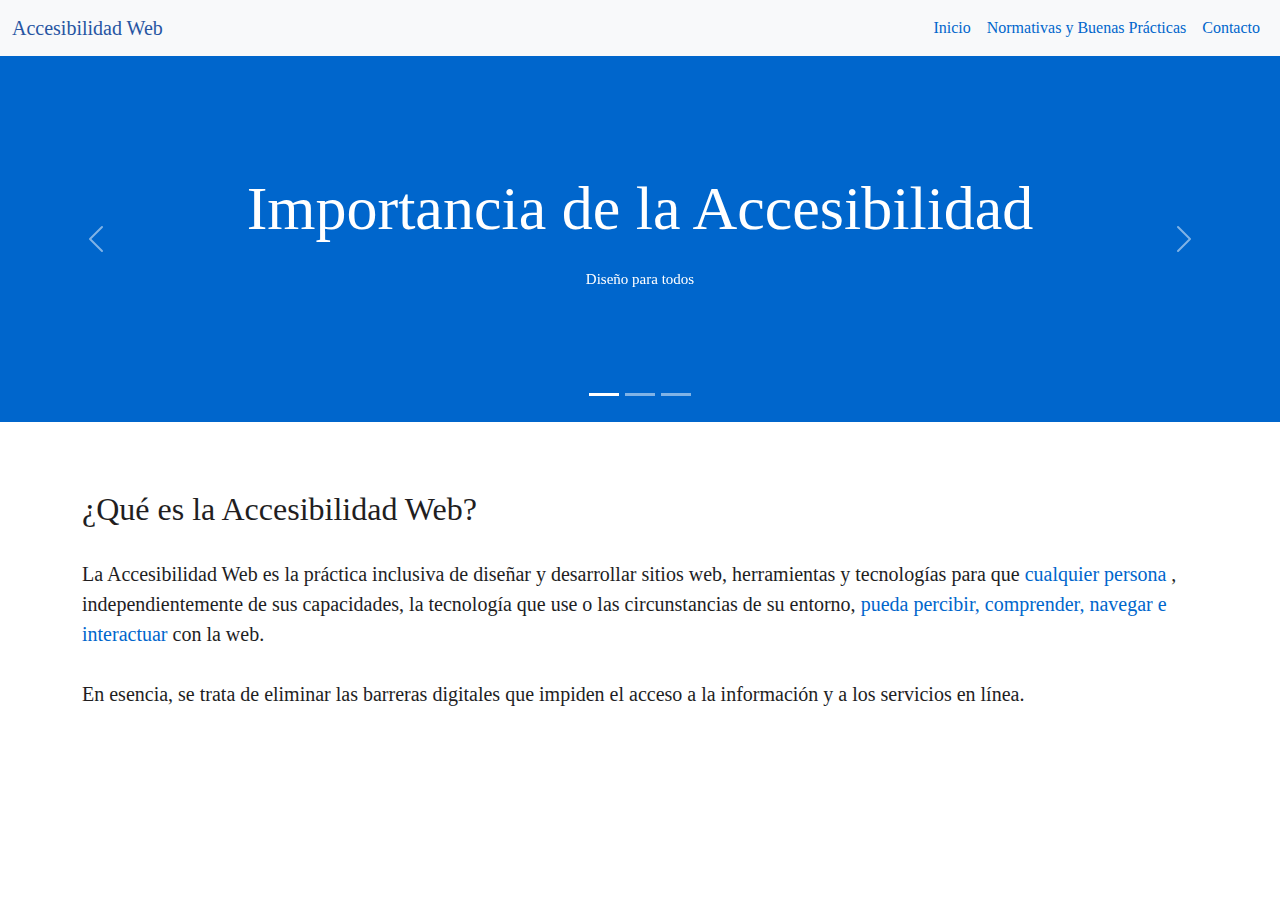
<file: index.html>
<!DOCTYPE html>
<html lang="es">
<head>
    <meta charset="UTF-8">
    <meta name="viewport" content="width=device-width, initial-scale=1.0">
    <link href="https://cdn.jsdelivr.net/npm/bootstrap@5.3.3/dist/css/bootstrap.min.css" rel="stylesheet" integrity="sha384-QWTKZyjpPEjISv5WaRU9OFeRpok6YctnYmDr5pNlyT2bRjXh0JMhjY6hW+ALEwIH" crossorigin="anonymous">
    <link rel="stylesheet" href="https://cdn.jsdelivr.net/npm/bootstrap-icons@1.11.3/font/bootstrap-icons.min.css">
    <link href="https://fonts.cdnfonts.com/css/poppins" rel="stylesheet">
    <link rel="stylesheet" href="css/estilos.css" type="text/css">
    <title>Accesibilidad Web - Inicio</title>
</head>
<body>

    <header class="sticky-top">
        <nav class="navbar navbar-expand-lg navbar-white bg-grey">
            <div class="container-fluid">
                <a class="navbar-brand fw-600 text-color-blue-dark" href="index.html">Accesibilidad Web</a>
                <button class="navbar-toggler" type="button" data-bs-toggle="collapse" data-bs-target="#navbarNav" aria-controls="navbarNav" aria-expanded="false">
                    <span class="navbar-toggler-icon"></span>
                </button>
                <div class="collapse navbar-collapse" id="navbarNav">
                    <ul class="navbar-nav ms-auto">
                        <li class="nav-item">
                            <a class="nav-link active text-color-blue" aria-current="page" href="index.html">Inicio</a>
                        </li>
                        <li class="nav-item">
                            <a class="nav-link text-color-blue" href="normativas.html">Normativas y Buenas Prácticas</a>
                        </li>
                        <li class="nav-item">
                            <a class="nav-link text-color-blue" href="#">Contacto</a>
                        </li>
                    </ul>
                </div>
            </div>
        </nav>
    </header>

    <main>
        <section id="banner-principal" class="mb-5" aria-label="Presentación principal">
            <div id="carouselExampleIndicators" class="carousel slide" data-bs-ride="carousel">
                <div class="carousel-indicators">
                    <button type="button" data-bs-target="#carouselExampleIndicators" data-bs-slide-to="0" class="active" aria-current="true" aria-label="Slide 1"></button>
                    <button type="button" data-bs-target="#carouselExampleIndicators" data-bs-slide-to="1" aria-label="Slide 2"></button>
                    <button type="button" data-bs-target="#carouselExampleIndicators" data-bs-slide-to="2" aria-label="Slide 3"></button>
                </div>
                <div class="carousel-inner bg-blue">
                    <div class="carousel-item active">
                         <div class="d-block w-100 text-white text-center py-5">
                            <h1>Importancia de la Accesibilidad</h1>
                            <p>Diseño para todos</p>
                        </div>
                    </div>
                    <div class="carousel-item ">
                        <div class="d-block w-100 text-white text-center py-5">
                            <h1>Inclusión ante Todo</h1>
                            <p>Un sitio web verdaderamente exitoso es aquel que no deja a nadie atrás. Rompe las barreras digitales: la inclusión es innovación.</p>
                        </div>
                    </div>
                    <div class="carousel-item">
                         <div class="d-block w-100 text-white text-center py-5">
                            <h1>Mejoramos la Experiencia</h1>
                            <p>Cuando hacemos una web accesible, no solo ayudamos a quienes lo necesitan; mejoramos la experiencia de todos nuestros usuarios.</p>
                        </div>
                    </div>
                </div>
                <button class="carousel-control-prev" type="button" data-bs-target="#carouselExampleIndicators" data-bs-slide="prev">
                    <span class="carousel-control-prev-icon" aria-hidden="true"></span>
                    <span class="visually-hidden">Anterior</span>
                </button>
                <button class="carousel-control-next" type="button" data-bs-target="#carouselExampleIndicators" data-bs-slide="next">
                    <span class="carousel-control-next-icon" aria-hidden="true"></span>
                    <span class="visually-hidden">Siguiente</span>
                </button>
            </div>
        </section>
        
        <section id="introduccion" class="container my-5">
            <h2 class="mb-3">¿Qué es la Accesibilidad Web?</h2>
            <p class="lead">La Accesibilidad Web es la práctica inclusiva de diseñar y desarrollar sitios web, herramientas y tecnologías para que <span class="fw-600 text-color-blue">cualquier persona</span> , independientemente de sus capacidades, la tecnología que use o las circunstancias de su entorno,<span class="fw-600 text-color-blue"> pueda percibir, comprender, navegar e interactuar </span> con la web.
                    <br><br>
                En esencia, se trata de eliminar las barreras digitales que impiden el acceso a la información y a los servicios en línea.</p>
        </section>

    </main>

    <script src="https://cdn.jsdelivr.net/npm/bootstrap@5.3.3/dist/js/bootstrap.bundle.min.js" integrity="sha384-YvpcrYf0tY3lHB60NNkmXc5s9fDVZLESaAA55NDzOxhy9GkcIdslK1eN7N6jIeHz" crossorigin="anonymous"></script>
</body>
</html>
</file>
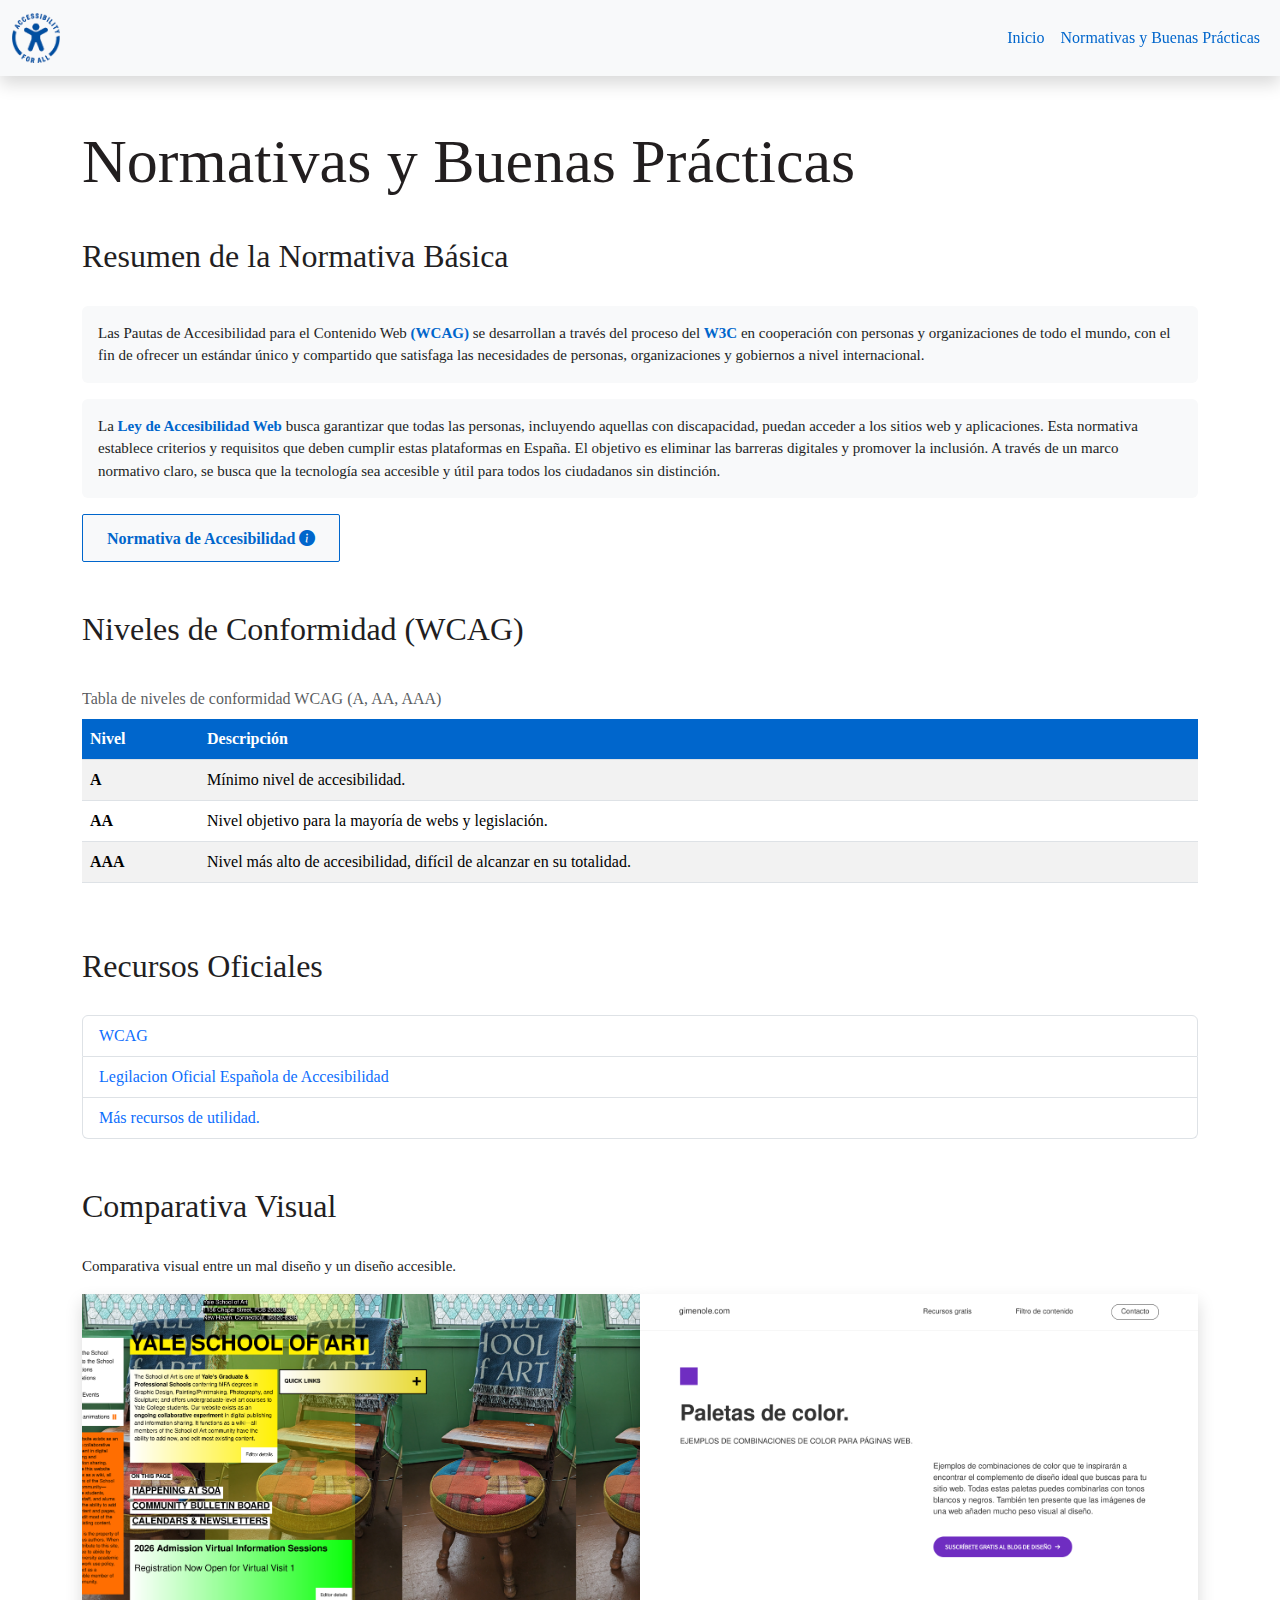
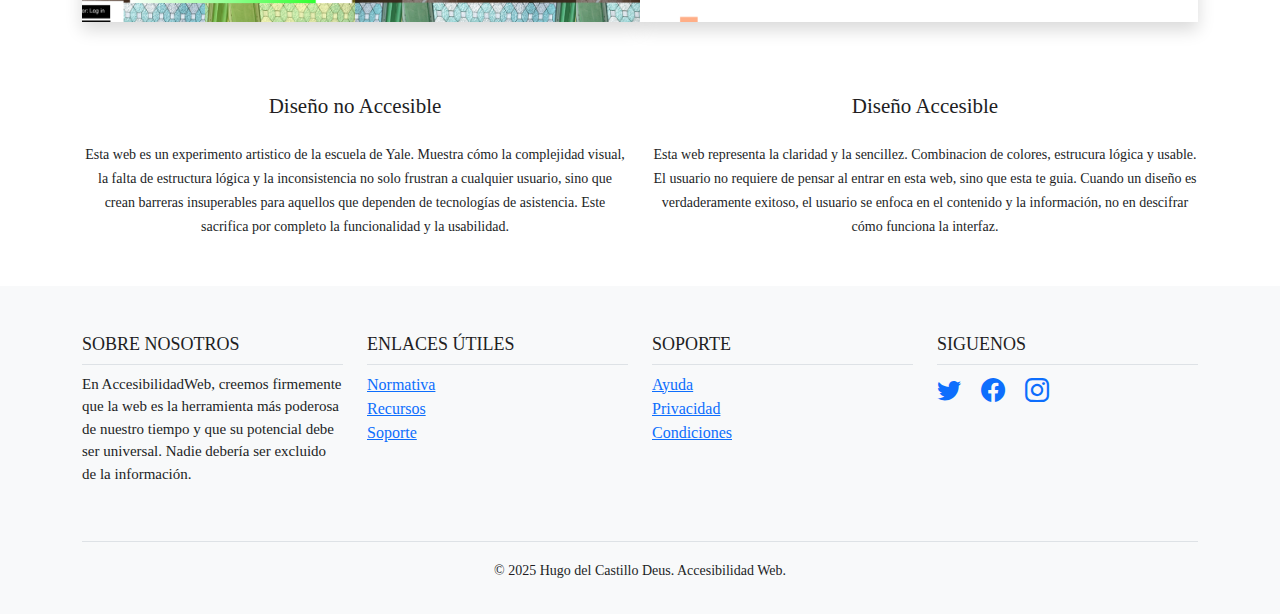
<file: normativas.html>
<!DOCTYPE html>
<html lang="es">
<head>
    <meta charset="UTF-8">
    <meta name="viewport" content="width=device-width, initial-scale=1.0">
    <title>Accesibilidad Web - Normativas</title>
    <link href="https://cdn.jsdelivr.net/npm/bootstrap@5.3.3/dist/css/bootstrap.min.css" rel="stylesheet" integrity="sha384-QWTKZyjpPEjISv5WaRU9OFeRpok6YctnYmDr5pNlyT2bRjXh0JMhjY6hW+ALEwIH" crossorigin="anonymous">
    <link rel="stylesheet" href="https://cdn.jsdelivr.net/npm/bootstrap-icons@1.11.3/font/bootstrap-icons.min.css">
    <link href="https://fonts.cdnfonts.com/css/poppins" rel="stylesheet">
    <link rel="stylesheet" href="css/estilos.css" type="text/css">
</head>
<body>

    <header class="sticky-top">
        <nav class="navbar navbar-expand-lg navbar-white bg-grey shadow">
            <div class="container-fluid">
                <a class="navbar-brand fw-bold text-color-blue-dark" href="index.html"><img src="./multimedia/img/logo.png" class="logo" alt="Logo Accesibilidad Web"></a>
                <button class="navbar-toggler" type="button" data-bs-toggle="collapse" data-bs-target="#navbarNav" aria-controls="navbarNav" aria-expanded="false">
                    <span class="navbar-toggler-icon"></span>
                </button>
                <div class="collapse navbar-collapse" id="navbarNav">
                    <ul class="navbar-nav ms-auto">
                        <li class="nav-item">
                            <a class="nav-link text-color-blue" aria-current="page" href="index.html">Inicio</a>
                        </li>
                        <li class="nav-item">
                            <a class="nav-link text-color-blue active" href="normativas.html">Normativas y Buenas Prácticas</a>
                        </li>
                    </ul>
                </div>
            </div>
        </nav>
    </header>

    <main class="container">
        <h1 id="buenasPracticas" class="mb-4 mt-5">Normativas y Buenas Prácticas</h1>

        <section class="mb-5">
            <h2>Resumen de la Normativa Básica</h2>
            <div class="p-3 mb-3 bg-light rounded">
                <p class="mb-0">Las Pautas de Accesibilidad para el Contenido Web <span class="text-color-blue fw-bold">(WCAG)</span> se desarrollan a través del proceso del <span class="text-color-blue fw-bold">W3C</span> en cooperación con personas y organizaciones de todo el mundo, con el fin de ofrecer un estándar único y compartido que satisfaga las necesidades de personas, organizaciones y gobiernos a nivel internacional.</p>
            </div>
            <div class="p-3 mb-3 bg-light rounded">
                <p class="mb-0">La <span class="text-color-blue fw-bold">Ley de Accesibilidad Web</span> busca garantizar que todas las personas, incluyendo aquellas con discapacidad, puedan acceder a los sitios web y aplicaciones. Esta normativa establece criterios y requisitos que deben cumplir estas plataformas en España. El objetivo es eliminar las barreras digitales y promover la inclusión. A través de un marco normativo claro, se busca que la tecnología sea accesible y útil para todos los ciudadanos sin distinción.</p>
            </div>
            <button type="button" class="btn-white" data-bs-toggle="modal" data-bs-target="#modal">
                Normativa de Accesibilidad <i class="bi bi-info-circle-fill"></i>
            </button>
        </section>

        <div class="modal fade" id="modal" tabindex="-1">
            <div class="modal-dialog">
                <div class="modal-content">
                    <div class="modal-header">
                        <h5 class="modal-title" id="exampleModalLabel">Legislación Española</h5>
                        <button type="button" class="btn-close" data-bs-dismiss="modal"></button>
                    </div>
                    <div class="modal-body">
                        <p>Real Decreto 193/2023, de 21 de marzo, por el que se regulan las condiciones básicas de accesibilidad y no discriminación de las personas con discapacidad para el acceso y utilización de los bienes y servicios a disposición del público</p>
                    </div>
                    <div class="modal-footer">
                        <button type="button" class="btn-white" data-bs-dismiss="modal">Cerrar</button>
                    </div>
                </div>
            </div>
        </div>

        <section class="mb-5 mt-5">
            <h2 id="nivelesConformidad">Niveles de Conformidad (WCAG)</h2>
            <div class="table-responsive">
                <table class="table table-striped table-hover caption-top">
                    <caption>Tabla de niveles de conformidad WCAG (A, AA, AAA)</caption>
                    <thead>
                        <tr>
                            <th class="bg-blue text-white" scope="col">Nivel</th>
                            <th class="bg-blue text-white" scope="col">Descripción</th>
                        </tr>
                    </thead>
                    <tbody>
                        <tr>
                            <th scope="row">A</th>
                            <td>Mínimo nivel de accesibilidad.</td>
                        </tr>
                        <tr>
                            <th scope="row">AA</th>
                            <td>Nivel objetivo para la mayoría de webs y legislación.</td>
                        </tr>
                        <tr>
                            <th scope="row">AAA</th>
                            <td>Nivel más alto de accesibilidad, difícil de alcanzar en su totalidad.</td>
                        </tr>
                    </tbody>
                </table>
            </div>
        </section>

        <section class="mb-5">
            <h2 id="recursosOficiales">Recursos Oficiales</h2>
            <ul class="list-group">
                <li class="list-group-item"><a href="https://www.w3.org/TR/WCAG21/" class="text-decoration-none" target="_blank">WCAG</a></li>
                <li class="list-group-item"><a href="https://www.boe.es/buscar/act.php?id=BOE-A-2018-12699" class="text-decoration-none" target="_blank">Legilacion Oficial Española de Accesibilidad</a></li>
                <li class="list-group-item"><a href="https://www.w3.org/WAI/test-evaluate/es" class="text-decoration-none" target="_blank">Más recursos de utilidad.</a></li>
            </ul>
        </section>


    <section id="comparativaVisual" class="mb-5">
        <h2>Comparativa Visual</h2>
        <p>Comparativa visual entre un mal diseño y un diseño accesible.</p>
        <div class="row g-0">
            <div class="col-md-6 shadow">
                <img src="./multimedia/img/bad-design-web.png" alt="Ejemplo de mal diseño web" class="w-100 h-100">
            </div>
            <div class="col-md-6 shadow">
                <img src="./multimedia/img/good-design-web.png" alt="Ejemplo de buen diseño web y accesible" class="w-100 h-100">
            </div>
        </div>

        <div class="row g-4 mt-5">
            <section class="col-md-6 text-center">
                <h3>Diseño no Accesible</h3>
                <small>
                    Esta web es un experimento artistico de la escuela de Yale. Muestra cómo la complejidad visual, la falta de estructura lógica y la inconsistencia no solo frustran a cualquier usuario, sino que crean barreras insuperables para aquellos que dependen de tecnologías de asistencia. Este sacrifica por completo la funcionalidad y la usabilidad.
                </small>
            </section>
            <section class="col-md-6 text-center">
                <h3>Diseño Accesible</h3>
                <small>
                    Esta web representa la claridad y la sencillez. Combinacion de colores, estrucura lógica y usable. El usuario no requiere de pensar al entrar en esta web, sino que esta te guia. Cuando un diseño es verdaderamente exitoso, el usuario se enfoca en el contenido y la información, no en descifrar cómo funciona la interfaz.
                </small>
            </section>
        </div>
    </section>

    </main>    
    
    <footer class="bg-grey pt-5 pb-3">
        <div class="container">
            <div class="row">
                <section class="col-md-3 mb-4">
                    <h4 id="about-us-title" class="text-uppercase border-bottom pb-2">Sobre nosotros</h4>
                    <p>En AccesibilidadWeb, creemos firmemente que la web es la herramienta más poderosa de nuestro tiempo y que su potencial debe ser universal. Nadie debería ser excluido de la información.</p>
                </section>

                <section class="col-md-3 mb-4">
                    <h4 id="links-title" class="border-bottom pb-2">ENLACES ÚTILES</h4>
                    <ul class="list-unstyled">
                        <li><a href="#">Normativa</a></li>
                        <li><a href="#">Recursos</a></li>
                        <li><a href="#">Soporte</a></li>
                    </ul>
                </section>

                <section class="col-md-3 mb-4">
                    <h4 id="support-title" class="border-bottom pb-2">SOPORTE</h4>
                    <ul class="list-unstyled">
                        <li><a href="#">Ayuda</a></li>
                        <li><a href="#">Privacidad</a></li>
                        <li><a href="#">Condiciones</a></li>
                    </ul>
                </section>

                <section class="col-md-3 mb-4">
                    <h4 class="border-bottom pb-2">SIGUENOS</h4>
                    <a href="#" class="me-3 fs-4"><i class="bi bi-twitter"></i></a>
                    <a href="#" class="me-3 fs-4"><i class="bi bi-facebook"></i></a>
                    <a href="#" class="fs-4"><i class="bi bi-instagram"></i></a>
                </section>
            </div>
            <div class="text-center py-3 border-top mt-3">
                <small> &copy; 2025 Hugo del Castillo Deus. Accesibilidad Web.</small>
            </div>
        </div>
    </footer>

    <script src="https://cdn.jsdelivr.net/npm/bootstrap@5.3.3/dist/js/bootstrap.bundle.min.js" integrity="sha384-YvpcrYf0tY3lHB60NNkmXc5s9fDVZLESaAA55NDzOxhy9GkcIdslK1eN7N6jIeHz" crossorigin="anonymous"></script>
</body>
</html>
</file>
<file: css/estilos.css>
/* Color del texto y Fuente de texto de la web */
body{
    font-family: Poppins;
    color: #221E1F;
}
/* Headers definidos */
h1{
    font-size: 62px; 
    padding-bottom: 15px;
}

h2{
    font-size: 32px;
    padding-bottom: 15px;
    margin-bottom: 15px;
}

h3{
    font-size: 21px;
    padding-bottom: 15px;
}

h4{
    font-size: 18px;
}

h5{
    font-size: 16px;
}

p{
    font-size: 15px;
}

/* Buttons genericos para toda la web */
button{
    width: auto;
    font-weight: 700;
    border-radius: 2px;
    border: 5px;
    padding: 12px 24px 10px;
    text-align: center;
    text-decoration: none;
}
/* Clases personalizadas para los tipos de botones */
.btn-blue{
    background-color: #0066CC;
    color: #f8f9fa;
    transition: 0.1s linear;
}

.btn-blue:hover{
    background-color: #2755A2;
    transition: 0.1s linear;
}

.btn-white{
    color: #0066CC;
    background-color: #f8f9fa;
    border: 1px solid #0066CC;
    transition: 0.1s linear;
}

.btn-white:hover{
    box-shadow: 0px 6px 5px rgba(100, 149, 255, 0.45); 
    transition: 0.1s linear;
}
/* Logo de la web */
.logo{
    object-fit: cover;
    height: 50px;
}

#comparativaVisual img{
    object-fit: cover;
}

.carousel-img {
    height: 40vh;
    width: 100vw;
    object-fit: cover;
    filter: brightness(60%);
}

/* Para los form que se hagan dentro de la web */
input,select,textarea{
    border: 1px solid #0066CC !important;
    border-radius: 2px !important;
}

label{
    color: rgb(59, 59, 59);
    margin-bottom: 10px;
}

#banner-principal{
    padding-bottom: 20px;
}

.carousel-item > div{
    padding: 115px 0 !important;
}

/* Text colors */
.text-color-blue{
    color: #0066CC !important;
}

.text-color-blue-dark{
    color: #2755A2;
}

/* Backgrounds */
.bg-dark{
    background-color: #221E1F !important;
}

.bg-blue{
    background-color: #0066CC !important;
}

.bg-grey{
    background-color: #f8f9fa !important;
}

.bg-blue-dark{
    background-color: #2755A2;
}
</file>
